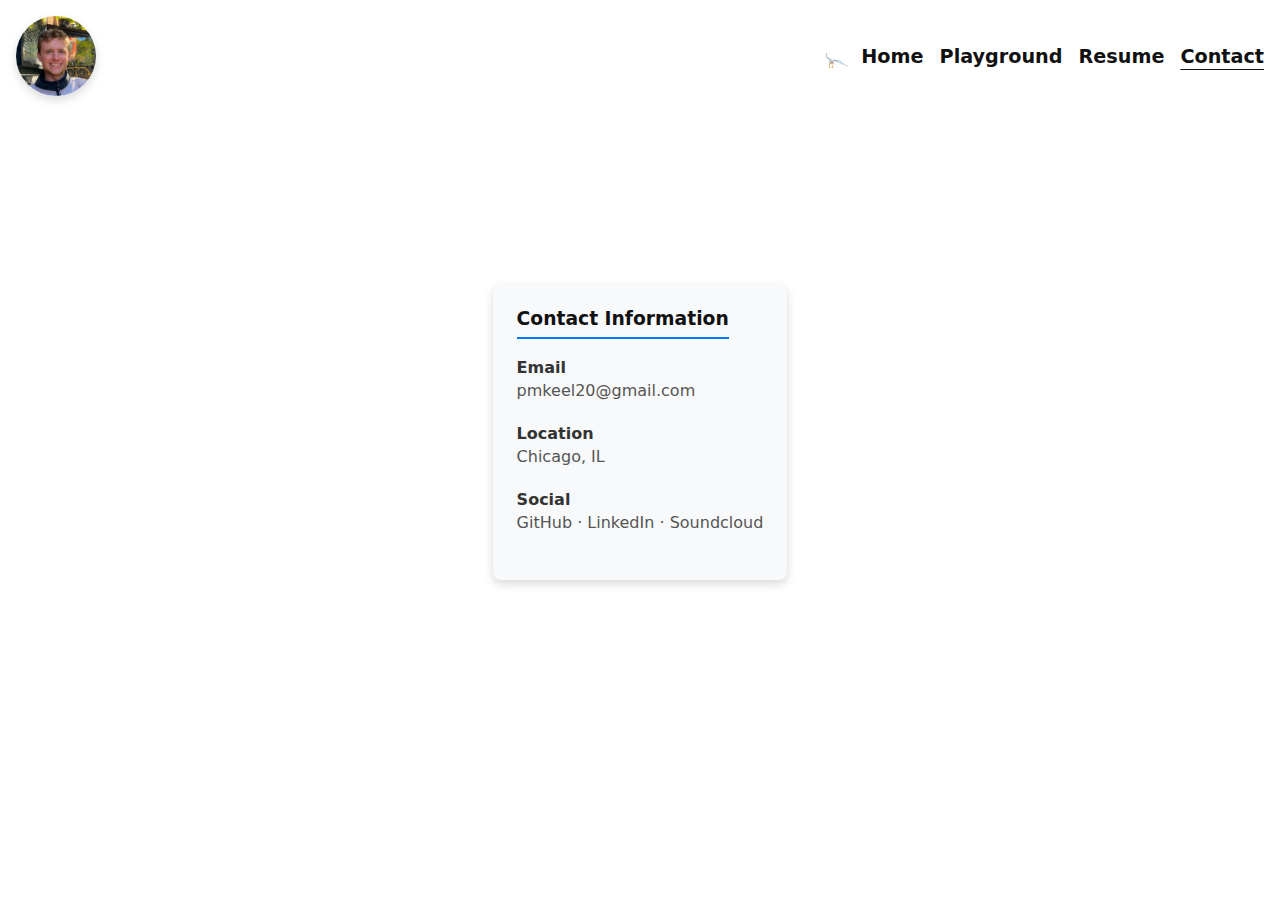
<file: contact.html>
<!DOCTYPE html>
<html lang="en">
<head>
  <meta charset="UTF-8" />
  <meta name="viewport" content="width=device-width, initial-scale=1.0"/>
  <title>Contact Me - Keel</title>
  <link rel="stylesheet" href="assets/css/styles.css">
  <style>
    /* ensure content sits below sticky nav */
    nav + .contact-container { padding-top: 140px; }

    .contact-container {
      max-width: 800px;
      margin: 2rem auto;
      padding: 0 var(--space-3);
    }

    .contact-header {
      text-align: center;
      margin-bottom: var(--space-4);
    }

    .contact-header h1 {
      font-size: 2.5rem;
      margin-bottom: var(--space-2);
      color: var(--fg);
    }

    .contact-header p {
      color: #666;
      max-width: 600px;
      margin: 0 auto;
      line-height: 1.6;
    }

    .contact-content {
      display: grid;
      grid-template-columns: 1fr 1fr;
      gap: var(--space-4);
      margin-top: var(--space-4);
    }

    .contact-form {
      background: white;
      padding: var(--space-3);
      border-radius: 8px;
      box-shadow: var(--shadow);
    }

    .form-group {
      margin-bottom: var(--space-2);
    }

    .form-group label {
      display: block;
      margin-bottom: 6px;
      font-weight: 500;
    }

    .form-group input,
    .form-group textarea {
      width: 100%;
      padding: 10px;
      border: 1px solid #ddd;
      border-radius: 4px;
      font-family: var(--font-body);
    }

    .form-group textarea {
      min-height: 120px;
      resize: vertical;
    }

    button[type="submit"] {
      background: var(--accent);
      color: white;
      border: none;
      padding: 12px 24px;
      border-radius: 4px;
      cursor: pointer;
      font-weight: 500;
      transition: background 0.3s ease;
    }

    button[type="submit"]:hover {
      background: #0056b3;
    }

    .contact-info {
      background: #f8f9fa;
      padding: var(--space-3);
      border-radius: 8px;
      box-shadow: var(--shadow);
    }

    .contact-info h3 {
      margin-top: 0;
      color: var(--fg);
      border-bottom: 2px solid var(--accent);
      padding-bottom: 8px;
      display: inline-block;
    }

    .contact-method {
      margin-bottom: var(--space-3);
    }

    .contact-method h4 {
      margin: 0 0 4px 0;
      color: #333;
    }

    .contact-method p, 
    .contact-method a {
      margin: 0;
      color: #555;
      text-decoration: none;
    }

    .contact-method a:hover {
      color: var(--accent);
    }

    @media (max-width: 768px) {
      .contact-content {
        grid-template-columns: 1fr;
      }
    }
  </style>
</head>
<body>
  <nav>
    <img src="assets/images/profile_pic.JPEG" alt="Your Picture" class="profile-pic">
    <div class="nav-links">
      <img src="assets/images/bird.gif" alt="Bird" class="nav-bird">
      <a href="index.html">Home</a>
      <a href="playground.html">Playground</a>
      <a href="resume.html">Resume</a>
      <a href="contact.html" aria-current="page">Contact</a>
    </div>
  </nav>

  <div class="contact-container">
      <div class="contact-info">
        <h3>Contact Information</h3>
        
        <div class="contact-method">
          <h4>Email</h4>
          <p><a href="mailto:pmkeel20@gmail.com">pmkeel20@gmail.com</a></p>
        </div>
        
        <div class="contact-method">
          <h4>Location</h4>
          <p>Chicago, IL</p>
        </div>
        
        <div class="contact-method">
          <h4>Social</h4>
          <p>
            <a href="https://github.com/keelp2" target="_blank" rel="noopener noreferrer">GitHub</a> · 
            <a href="https://www.linkedin.com/in/peter-keel" target="_blank" rel="noopener noreferrer">LinkedIn</a> ·
            <a href="https://soundcloud.com/pmkpmk" target="_blank" rel="noopener noreferrer">Soundcloud</a>
          </p>
        </div>
      </div>
    </div>
  </div>

  <script>
    document.getElementById('contactForm').addEventListener('submit', function(e) {
      e.preventDefault();
      // Add your form submission logic here
      alert('Thank you for your message! I\'ll get back to you soon.');
      this.reset();
    });
  </script>
</body>
</html>
</file>
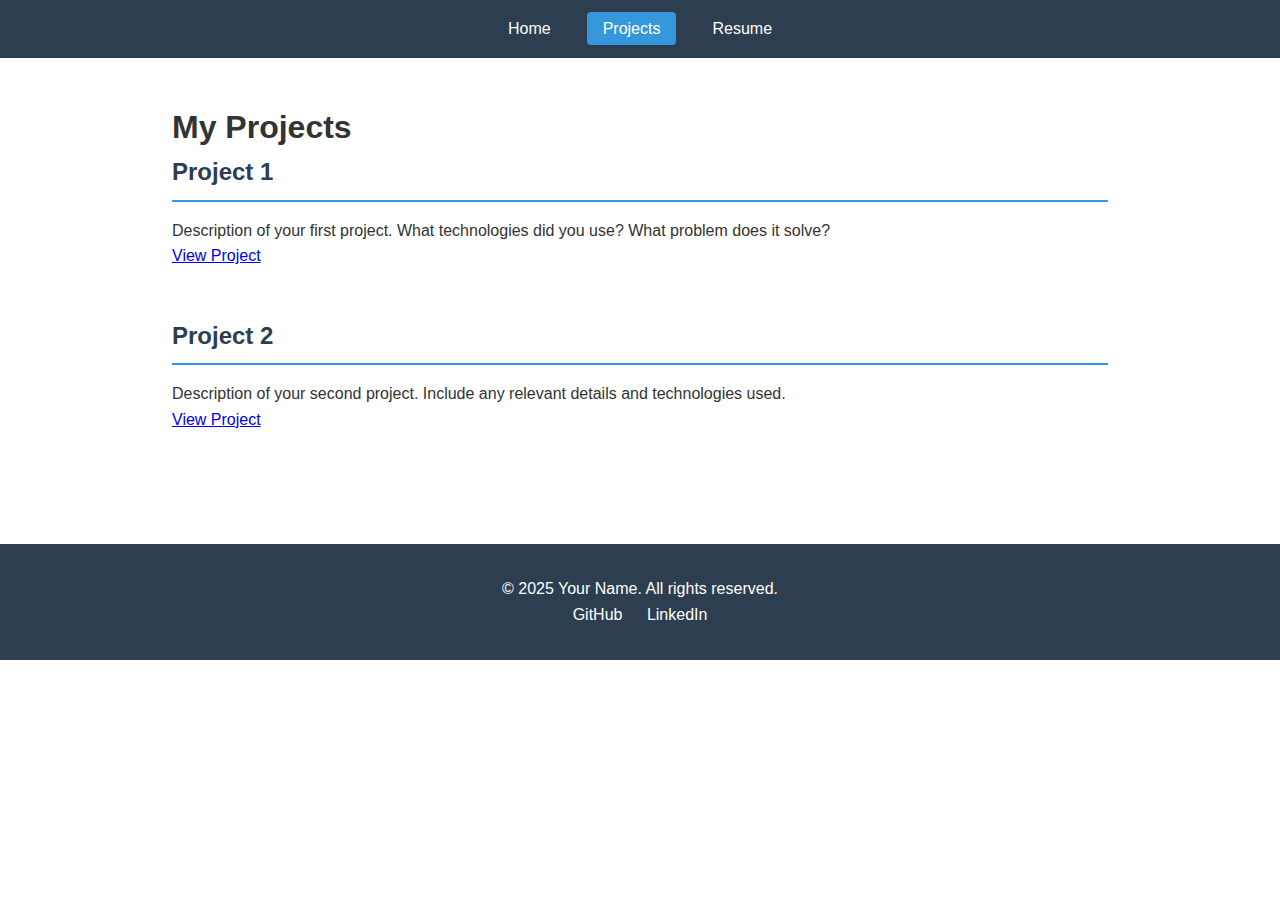
<file: projects.html>
<!DOCTYPE html>
<html lang="en">
<head>
    <meta charset="UTF-8">
    <meta name="viewport" content="width=device-width, initial-scale=1.0">
    <title>Projects - Your Name</title>
    <link rel="stylesheet" href="css/style.css">
</head>
<body>
    <header>
        <nav>
            <ul>
                <li><a href="index.html">Home</a></li>
                <li><a href="projects.html" class="active">Projects</a></li>
                <li><a href="resume.html">Resume</a></li>
            </ul>
        </nav>
    </header>

    <main>
        <h1>My Projects</h1>
        
        <section class="project">
            <h2>Project 1</h2>
            <p>Description of your first project. What technologies did you use? What problem does it solve?</p>
            <a href="#" class="project-link">View Project</a>
        </section>

        <section class="project">
            <h2>Project 2</h2>
            <p>Description of your second project. Include any relevant details and technologies used.</p>
            <a href="#" class="project-link">View Project</a>
        </section>

        <!-- Add more projects as needed -->
    </main>

    <footer>
        <p>&copy; 2025 Your Name. All rights reserved.</p>
        <div class="social-links">
            <a href="https://github.com/pkeel" target="_blank">GitHub</a>
            <a href="https://linkedin.com/in/yourprofile" target="_blank">LinkedIn</a>
        </div>
    </footer>
</body>
</html>
</file>
<file: assets/css/styles.css>
:root {
  --font-body: system-ui, -apple-system, Segoe UI, Roboto, Arial, sans-serif;
  --font-display: "DM Sans", var(--font-body);
  --bg: #fff;
  --fg: #111;
  --accent: #0077ff;
  --shadow: 0 4px 10px rgba(0,0,0,0.15);
  --space-1: 8px;
  --space-2: 16px;
  --space-3: 24px;
  --space-4: 32px;
}

body {
  margin: 0;
  height: 100vh;
  background: var(--bg);
  color: var(--fg);
  font-family: var(--font-body);
  display: flex;
  flex-direction: column;
}


nav {
  display: flex;
  justify-content: space-between;
  align-items: center;
  padding: var(--space-2);
  flex-wrap: wrap;
  gap: var(--space-2);
  position: relative;
}


.profile-pic {
  width: 80px;
  height: 80px;
  border-radius: 50%;
  object-fit: cover;
  box-shadow: var(--shadow);
  cursor: pointer;
  transition: transform 0.3s ease;
}

.profile-pic:hover {
  transform: scale(1.15);
}

.nav-links {
  display: flex;
  gap: var(--space-2);
  flex-wrap: wrap;
  align-items: flex-end;
}

.nav-links a {
  text-decoration: none;
  color: var(--fg);
  font-weight: bold;
  position: relative;
  font-size: 1.2rem;
}

.nav-links a:hover {
  color: var(--accent);
}

.nav-links a[aria-current="page"] {
  text-decoration: underline;
  text-underline-offset: 6px;
}

.centered {
  flex-grow: 1;
  display: flex;
  justify-content: center;
  align-items: flex-start;
  padding-top: clamp(12vh, 20vh, 24vh);
  font-size: clamp(2rem, 5vw, 3rem);
  font-weight: bold;
  position: relative;
}


.nav-bird {
  width: 40px;
  height: auto;
  margin-right: -5px;
  margin-left: 15px;
  vertical-align: top;
  margin-top: -15px; /* Higher up */
  transition: opacity 0.3s ease-in-out;
  cursor: pointer;  /* Shows it's clickable */
}





@keyframes hop {
  0%   { transform: translateY(0); }
  30%  { transform: translateY(-15px); }
  60%  { transform: translateY(0); }
  80%  { transform: translateY(-8px); }
  100% { transform: translateY(0); }
}

@media (prefers-reduced-motion: reduce) {
  * { animation: none !important; transition: none !important; }
}
</file>
<file: css/style.css>
/* Reset and base styles */
* {
    margin: 0;
    padding: 0;
    box-sizing: border-box;
}

body {
    font-family: 'Arial', sans-serif;
    line-height: 1.6;
    color: #333;
}

/* Navigation */
header {
    background-color: #2c3e50;
    padding: 1rem 0;
    position: fixed;
    width: 100%;
    top: 0;
    z-index: 1000;
}

nav ul {
    display: flex;
    justify-content: center;
    list-style: none;
}

nav a {
    color: white;
    text-decoration: none;
    padding: 0.5rem 1rem;
    margin: 0 10px;
    border-radius: 4px;
    transition: background-color 0.3s;
}

nav a:hover, nav a.active {
    background-color: #3498db;
}

/* Main content */
main {
    margin-top: 70px;
    padding: 2rem;
    max-width: 1000px;
    margin-left: auto;
    margin-right: auto;
}

/* Hero section */
.hero {
    text-align: center;
    padding: 4rem 1rem;
    background-color: #f8f9fa;
    border-radius: 8px;
    margin-bottom: 2rem;
}

.hero h1 {
    font-size: 2.5rem;
    margin-bottom: 1rem;
    color: #2c3e50;
}

/* Sections */
section {
    margin-bottom: 3rem;
}

h2 {
    color: #2c3e50;
    margin-bottom: 1rem;
    padding-bottom: 0.5rem;
    border-bottom: 2px solid #3498db;
}

/* Footer */
footer {
    text-align: center;
    padding: 2rem;
    background-color: #2c3e50;
    color: white;
    margin-top: 2rem;
}

.social-links a {
    color: white;
    margin: 0 10px;
    text-decoration: none;
}

.social-links a:hover {
    text-decoration: underline;
}

/* Responsive design */
@media (max-width: 600px) {
    nav ul {
        flex-direction: column;
        align-items: center;
    }
    
    nav a {
        display: block;
        margin: 5px 0;
    }
    
    .hero h1 {
        font-size: 2rem;
    }
}
</file>
